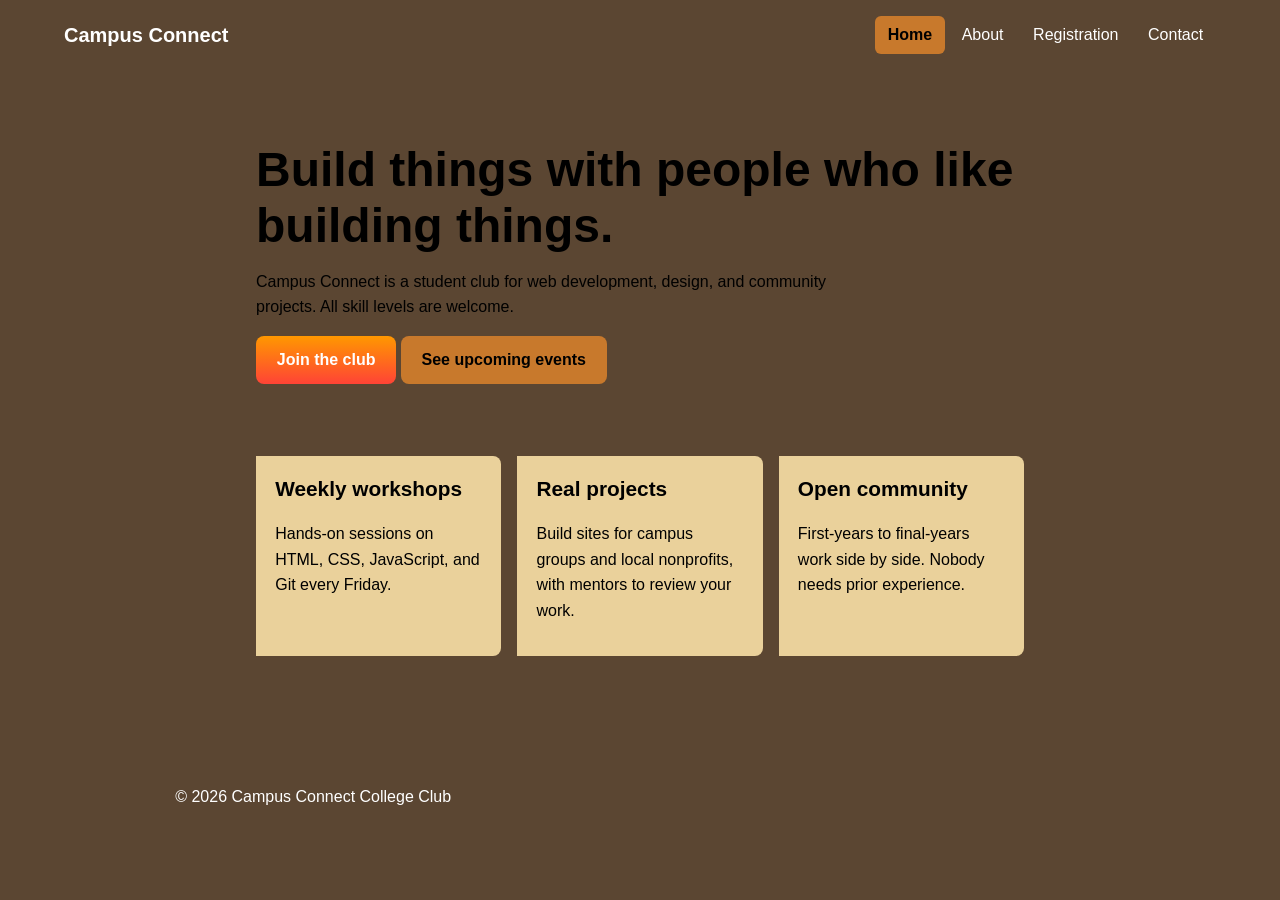
<file: college-club-site/index.html>
<!doctype html>
<html lang="en">
  <head>
    <meta charset="UTF-8" />
    <meta name="viewport" content="width=device-width, initial-scale=1" />
    <meta
      name="description"
      content="Build things, meet people, ship projects."
    />
    <title>Campus Connect College Club</title>
    <link rel="icon" href="favicon.svg" type="image/svg+xml" />
    <link rel="stylesheet" href="styles.css" />
  </head>
  <body>
    <header>
      <a class="logo" href="index.html">Campus Connect</a>
      <nav aria-label="Main">
        <a href="index.html" aria-current="page">Home</a
        ><a href="about.html">About</a
        ><a href="registration.html">Registration</a
        ><a href="contact.html">Contact</a>
      </nav>
    </header>
    <main>
      <section class="hero">
        <h1>Build things with people who like building things.</h1>
        <p>
          Campus Connect is a student club for web development, design, and
          community projects. All skill levels are welcome.
        </p>
        <p>
          <a class="btn" href="registration.html">Join the club</a>
          <a class="btn alt" href="about.html">See upcoming events</a>
        </p>
      </section>
      <section class="grid">
        <article>
          <h2>Weekly workshops</h2>
          <p>
            Hands-on sessions on HTML, CSS, JavaScript, and Git every Friday.
          </p>
        </article>
        <article>
          <h2>Real projects</h2>
          <p>
            Build sites for campus groups and local nonprofits, with mentors to
            review your work.
          </p>
        </article>
        <article>
          <h2>Open community</h2>
          <p>
            First-years to final-years work side by side. Nobody needs prior
            experience.
          </p>
        </article>
      </section>
    </main>
    <footer><p>&copy; 2026 Campus Connect College Club</p></footer>
  </body>
</html>
</file>
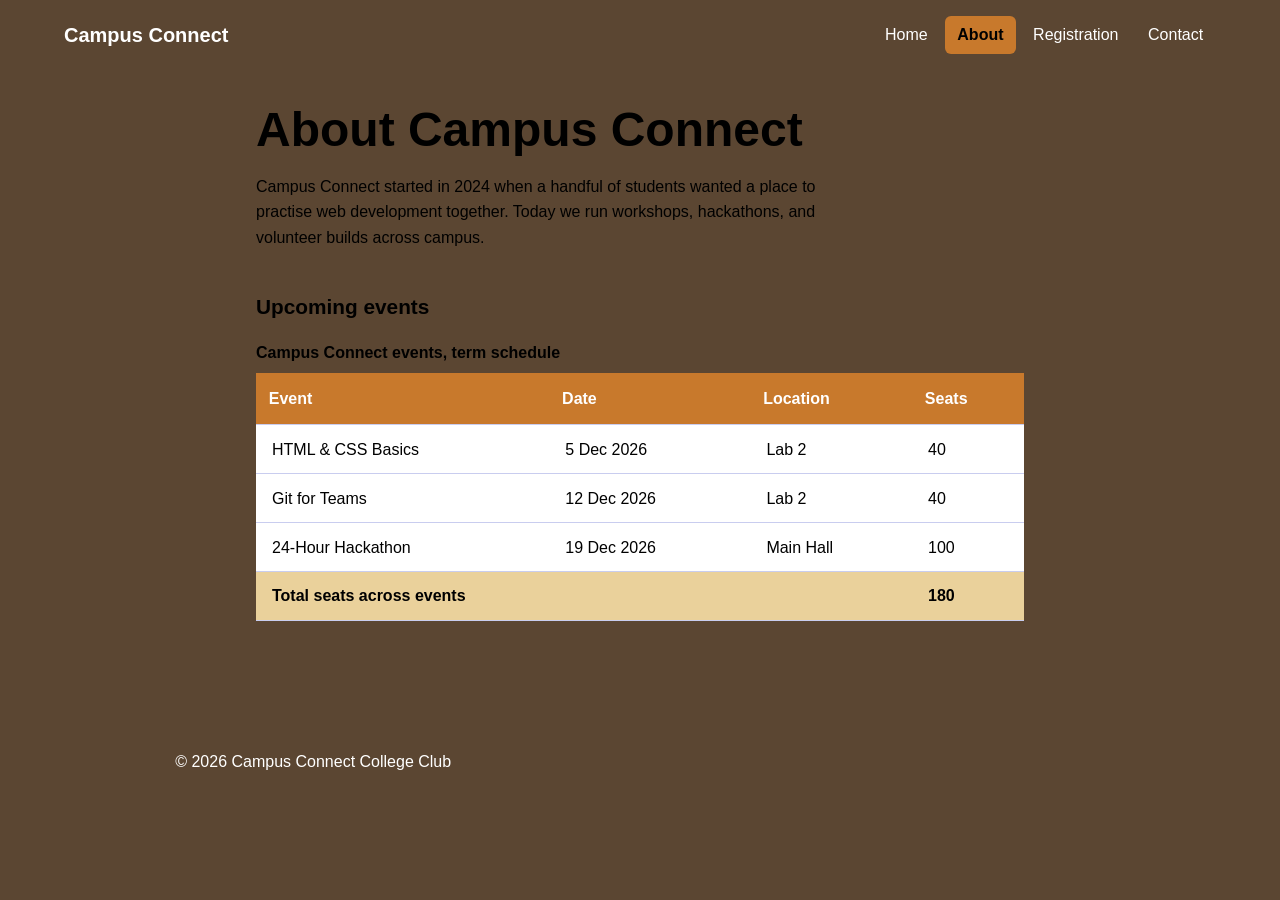
<file: college-club-site/about.html>
<!doctype html>
<html lang="en">
  <head>
    <meta charset="UTF-8" />
    <meta name="viewport" content="width=device-width, initial-scale=1" />
    <meta name="description" content="Our story and upcoming events." />
    <title>About the club</title>
    <link rel="icon" href="favicon.svg" type="image/svg+xml" />
    <link rel="stylesheet" href="styles.css" />
  </head>
  <body>
    <header>
      <a class="logo" href="index.html">Campus Connect</a>
      <nav aria-label="Main">
        <a href="index.html">Home</a
        ><a href="about.html" aria-current="page">About</a
        ><a href="registration.html">Registration</a
        ><a href="contact.html">Contact</a>
      </nav>
    </header>
    <main>
      <section>
        <h1>About Campus Connect</h1>
        <p>
          Campus Connect started in 2024 when a handful of students wanted a
          place to practise web development together. Today we run workshops,
          hackathons, and volunteer builds across campus.
        </p>
      </section>
      <section>
        <h2>Upcoming events</h2>
        <div class="scroll">
          <table>
            <caption>
              Campus Connect events, term schedule
            </caption>
            <thead>
              <tr>
                <th scope="col">Event</th>
                <th scope="col">Date</th>
                <th scope="col">Location</th>
                <th scope="col">Seats</th>
              </tr>
            </thead>
            <tbody>
              <tr>
                <td>HTML &amp; CSS Basics</td>
                <td>5 Dec 2026</td>
                <td>Lab 2</td>
                <td>40</td>
              </tr>
              <tr>
                <td>Git for Teams</td>
                <td>12 Dec 2026</td>
                <td>Lab 2</td>
                <td>40</td>
              </tr>
              <tr>
                <td>24-Hour Hackathon</td>
                <td>19 Dec 2026</td>
                <td>Main Hall</td>
                <td>100</td>
              </tr>
            </tbody>
            <tfoot>
              <tr>
                <td colspan="3">Total seats across events</td>
                <td>180</td>
              </tr>
            </tfoot>
          </table>
        </div>
      </section>
    </main>
    <footer><p>&copy; 2026 Campus Connect College Club</p></footer>
  </body>
</html>
</file>
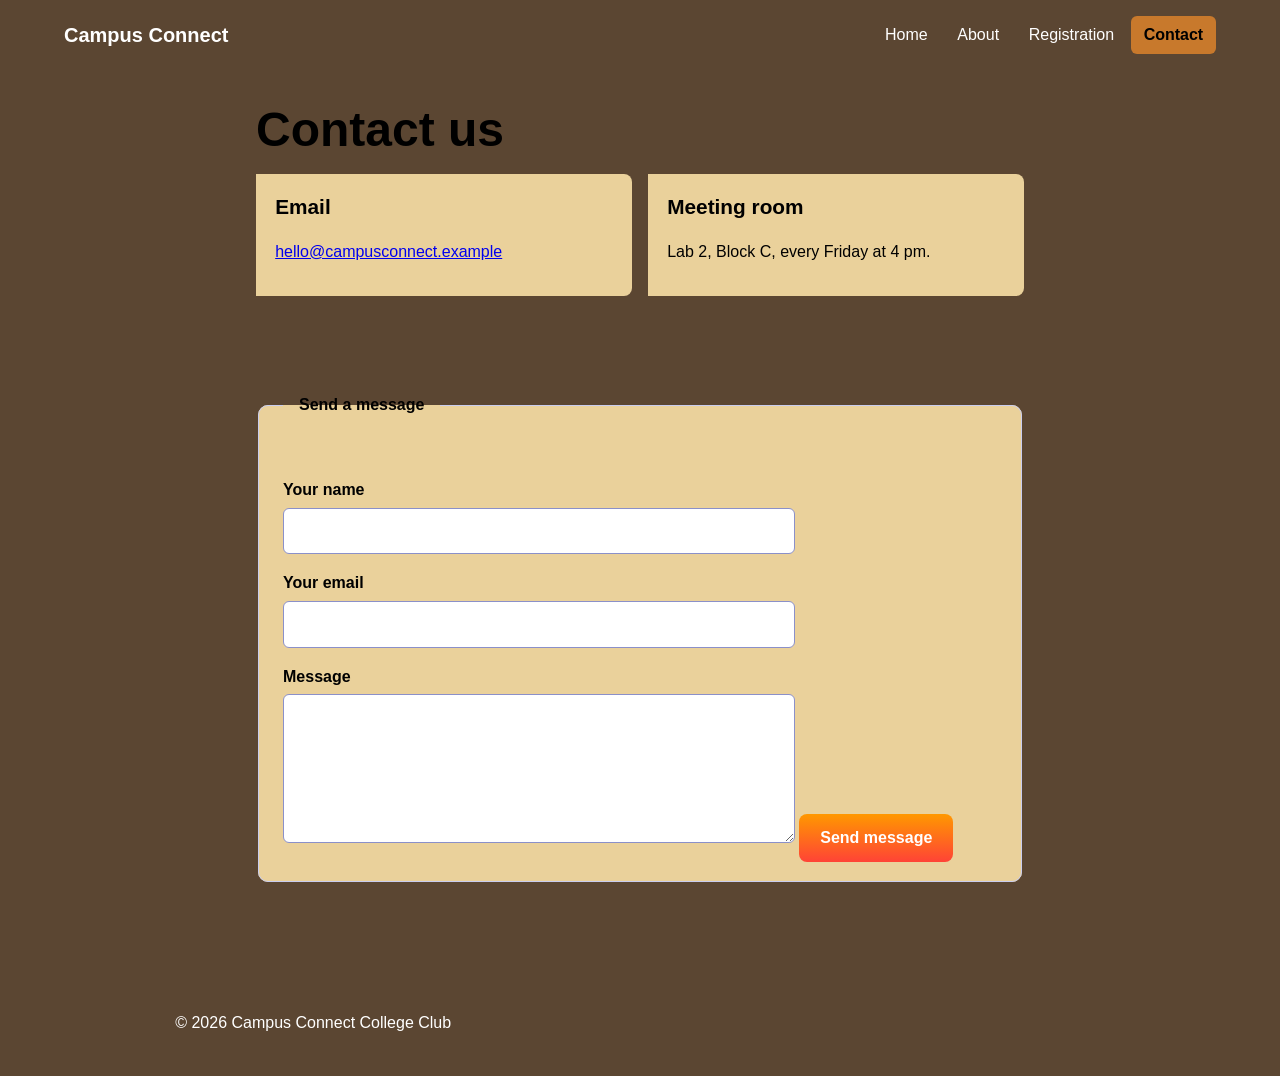
<file: college-club-site/contact.html>
<!doctype html>
<html lang="en">
  <head>
    <meta charset="UTF-8" />
    <meta name="viewport" content="width=device-width, initial-scale=1" />
    <meta name="description" content="Contact details and message form." />
    <title>Contact us</title>
    <link rel="icon" href="favicon.svg" type="image/svg+xml" />
    <link rel="stylesheet" href="styles.css" />
  </head>
  <body>
    <header>
      <a class="logo" href="index.html">Campus Connect</a>
      <nav aria-label="Main">
        <a href="index.html">Home</a><a href="about.html">About</a
        ><a href="registration.html">Registration</a
        ><a href="contact.html" aria-current="page">Contact</a>
      </nav>
    </header>
    <main>
      <section>
        <h1>Contact us</h1>
        <div class="grid">
          <article>
            <h2>Email</h2>
            <p>
              <a href="mailto:hello@campusconnect.example"
                >hello@campusconnect.example</a
              >
            </p>
          </article>
          <article>
            <h2>Meeting room</h2>
            <p>Lab 2, Block C, every Friday at 4 pm.</p>
          </article>
        </div>
      </section>
      <section>
        <form action="#" method="post">
          <fieldset>
            <legend>Send a message</legend>
            <label for="n">Your name</label
            ><input id="n" name="n" type="text" required />
            <label for="e">Your email</label
            ><input id="e" name="e" type="email" required />
            <label for="m">Message</label
            ><textarea id="m" name="m" rows="5" required></textarea>
            <button class="btn" type="submit">Send message</button>
          </fieldset>
        </form>
      </section>
    </main>
    <footer><p>&copy; 2026 Campus Connect College Club</p></footer>
  </body>
</html>
</file>
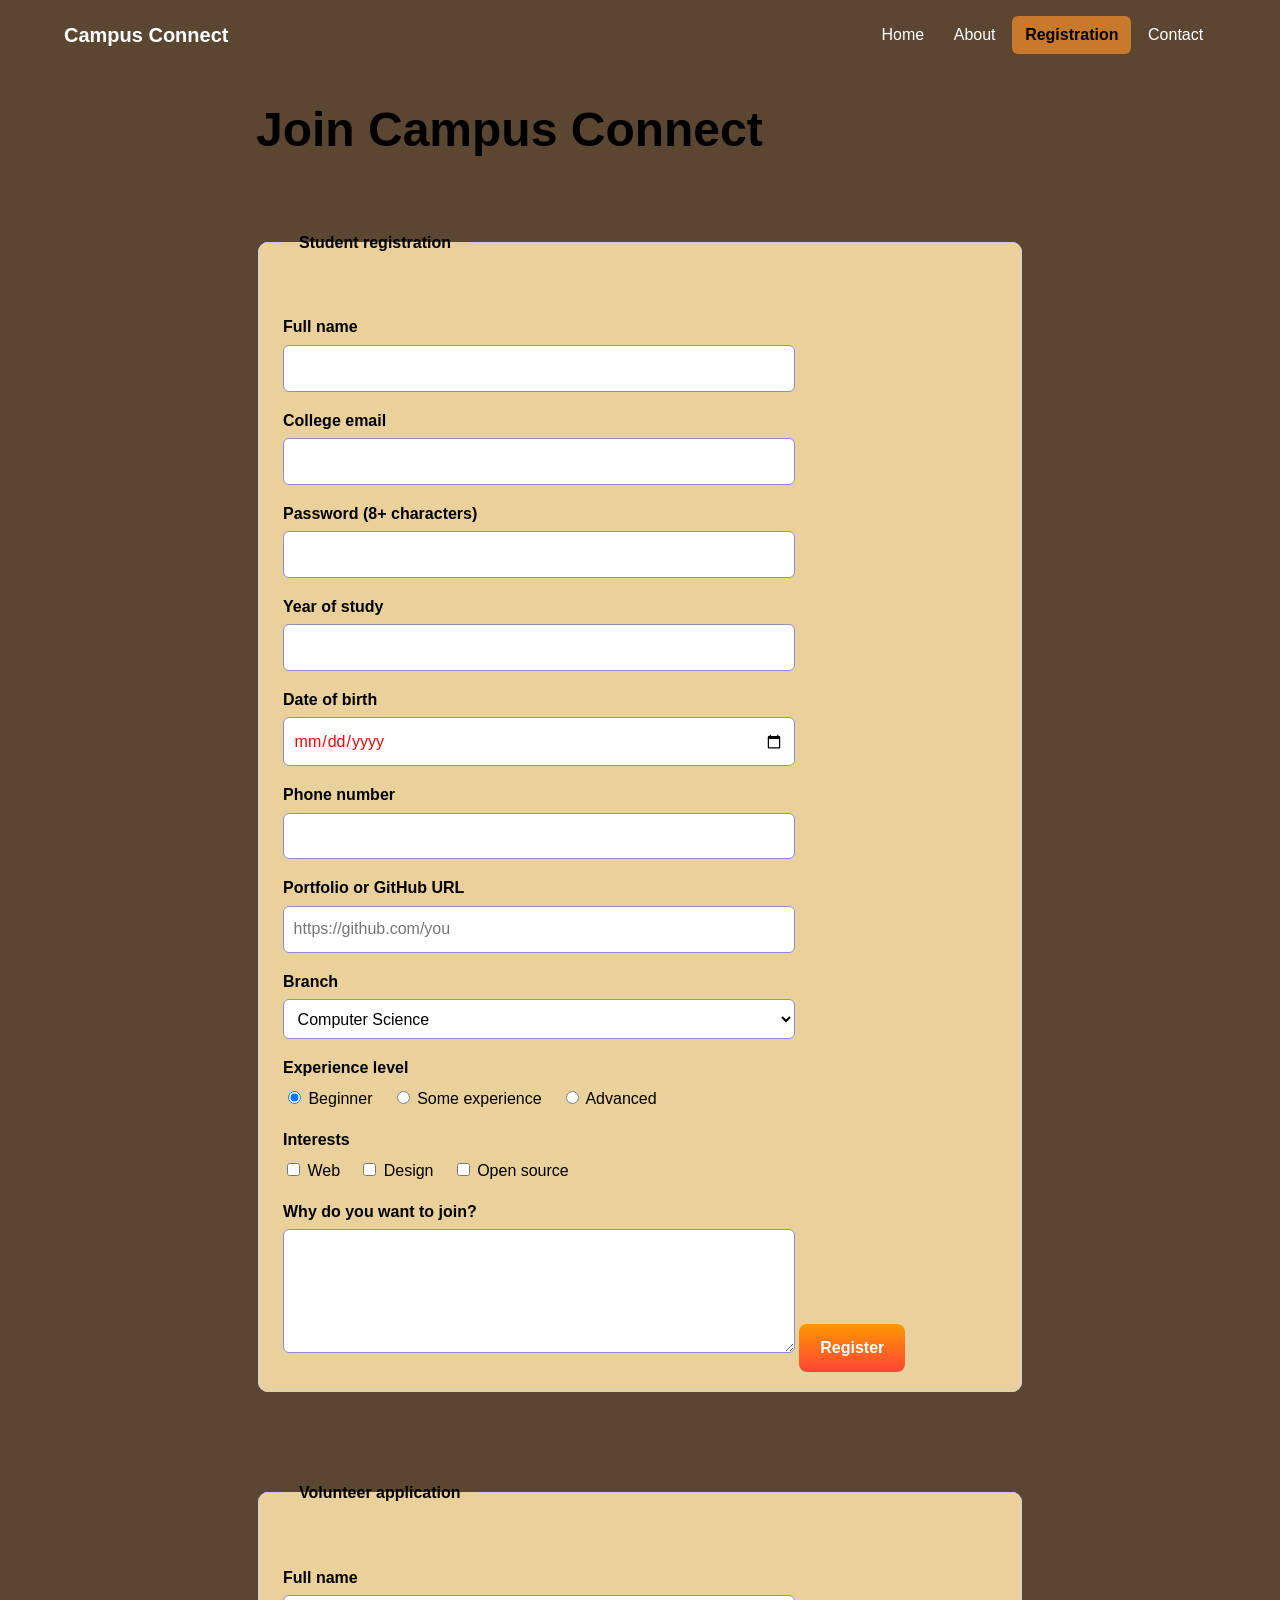
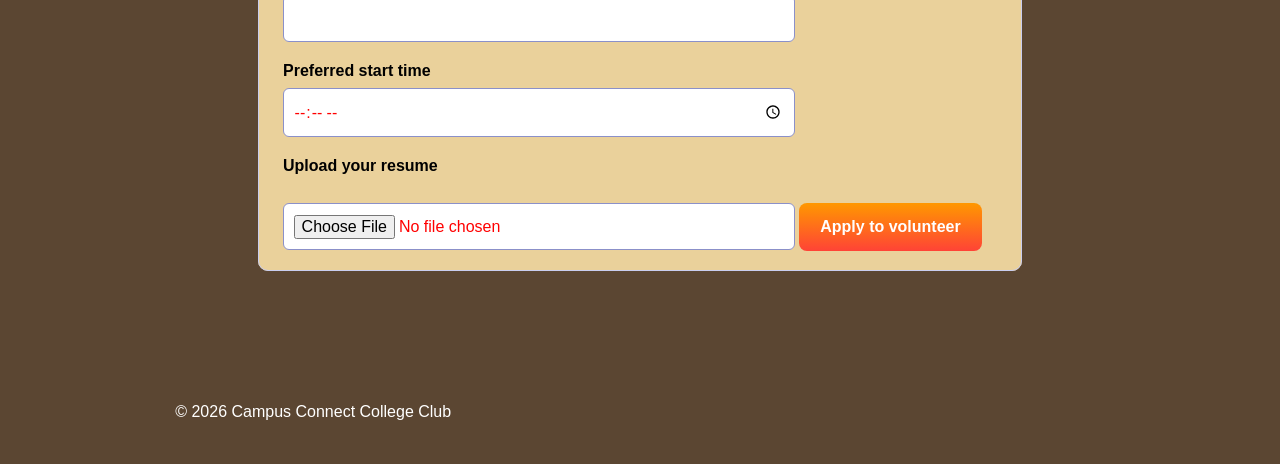
<file: college-club-site/registration.html>
<!doctype html>
<html lang="en">
  <head>
    <meta charset="UTF-8" />
    <meta name="viewport" content="width=device-width, initial-scale=1" />
    <meta name="description" content="Register as a member or volunteer." />
    <title>Join the club</title>
    <link rel="icon" href="favicon.svg" type="image/svg+xml" />
    <link rel="stylesheet" href="styles.css" />
  </head>
  <body>
    <header>
      <a class="logo" href="index.html">Campus Connect</a>
      <nav aria-label="Main">
        <a href="index.html">Home</a><a href="about.html">About</a
        ><a href="registration.html" aria-current="page">Registration</a
        ><a href="contact.html">Contact</a>
      </nav>
    </header>
    <main>
      <section>
        <h1>Join Campus Connect</h1>
        <form action="#" method="post" enctype="multipart/form-data">
          <fieldset>
            <legend>Student registration</legend>
            <label for="name">Full name</label
            ><input
              id="name"
              name="name"
              type="text"
              required
              autocomplete="name"
            />
            <label for="email">College email</label
            ><input
              id="email"
              name="email"
              type="email"
              required
              autocomplete="email"
            />
            <label for="pw">Password (8+ characters)</label
            ><input
              id="pw"
              name="pw"
              type="password"
              minlength="8"
              required
              autocomplete="new-password"
            />
            <label for="year">Year of study</label
            ><input
              id="year"
              name="year"
              type="number"
              min="1"
              max="5"
              required
            />
            <label for="dob">Date of birth</label
            ><input id="dob" name="dob" type="date" />
            <label for="phone">Phone number</label
            ><input id="phone" name="phone" type="tel" autocomplete="tel" />
            <label for="site">Portfolio or GitHub URL</label
            ><input
              id="site"
              name="site"
              type="url"
              placeholder="https://github.com/you"
            />
            <label for="branch">Branch</label
            ><select id="branch" name="branch">
              <option>Computer Science</option>
              <option>Electronics</option>
              <option>Mechanical</option>
              <option>Other</option>
            </select>
            <p id="lvl">Experience level</p>
            <div role="radiogroup" aria-labelledby="lvl" class="row">
              <label
                ><input type="radio" name="level" value="beginner" checked />
                Beginner</label
              >
              <label
                ><input type="radio" name="level" value="some" /> Some
                experience</label
              >
              <label
                ><input type="radio" name="level" value="adv" /> Advanced</label
              >
            </div>
            <p id="int">Interests</p>
            <div role="group" aria-labelledby="int" class="row">
              <label
                ><input type="checkbox" name="int" value="web" /> Web</label
              >
              <label
                ><input type="checkbox" name="int" value="design" />
                Design</label
              >
              <label
                ><input type="checkbox" name="int" value="oss" /> Open
                source</label
              >
            </div>
            <label for="why">Why do you want to join?</label
            ><textarea id="why" name="why" rows="4"></textarea>
            <button class="btn" type="submit">Register</button>
          </fieldset>
        </form>
        <form action="#" method="post" enctype="multipart/form-data">
          <fieldset>
            <legend>Volunteer application</legend>
            <label for="vname">Full name</label
            ><input id="vname" name="vname" type="text" required />
            <label for="slot">Preferred start time</label
            ><input id="slot" name="slot" type="time" />
            <label for="cv">Upload your resume</label
            ><input id="cv" name="cv" type="file" accept=".pdf,.doc,.docx" />
            <button class="btn" type="submit">Apply to volunteer</button>
          </fieldset>
        </form>
      </section>
    </main>
    <footer><p>&copy; 2026 Campus Connect College Club</p></footer>
  </body>
</html>
</file>
<file: college-club-site/styles.css>
:root {
  --sun: #C8792C;
  --paper: #5B4632;
  --tint: #ead19b;
  --line: #c9cdef;
}
* {
  box-sizing: border-box;
}
body {
  margin: 0;
  font:
    1rem/1.6 "Segoe UI",
    Helvetica,
    Arial,
    sans-serif;
  color: var(--ink);
  background: var(--paper);
}
header {
  display: flex;
  flex-wrap: wrap;
  gap: 0.5rem 1.5rem;
  align-items: center;
  justify-content: space-between;
  padding: 1rem 5%;
  background: var(--paper);
}
.logo {
  color: #fff;
  font-weight: 800;
  font-size: 1.25rem;
  text-decoration: none;
}
nav {
  display: flex;
  flex-wrap: wrap;
  gap: 0.25rem;
}
nav a {
  color: #fff;
  text-decoration: none;
  padding: 0.4rem 0.8rem;
  border-radius: 6px;
}
nav a:hover {
  background: rgba(255, 255, 255, 0.18);
}
nav a[aria-current="page"] {
  background: var(--sun);
  color: var(--ink);
  font-weight: 700;
}
main {
  max-width: 56rem;
  margin: 0 auto;
  padding: 2rem 5% 3rem;
}
section {
  margin-bottom: 2.5rem;
}
h1 {
  font-size: clamp(1.9rem, 5vw, 3rem);
  line-height: 1.15;
  margin: 0 0 1rem;
  background: linear-gradient(90deg, var(--sun), var(--golden sunshine impact));
}
h2 {
  font-size: 1.3rem;
  margin: 0 0 0.5rem;
}
p {
  max-width: 65ch;
}
.hero {
  padding: 2.5rem 0 1rem;
}
.btn {
  display: inline-block;
  background: linear-gradient(#ff9800, #ff4336);
  color: #fff;
  border: 0;
  padding: 0.7rem 1.3rem;
  border-radius: 8px;
  font: inherit;
  font-weight: 700;
  text-decoration: none;
  cursor: pointer;
}
input,textarea{color:red;}
.btn:hover {
  background: #1f2fb0;
}
.btn.alt {
  background: var(--sun);
  color: var(--ink);
}
.btn.alt:hover {
  background: #f2c21f;
}
.grid {
  display: grid;
  grid-template-columns: repeat(auto-fit, minmax(15rem, 1fr));
  gap: 1rem;
}
.grid article {
  background: var(--tint);
  border-left: 5px solid var(--golden sunshine impact);
  padding: 1rem 1.2rem;
  border-radius: 0 8px 8px 0;
}
.scroll {
  overflow-x: auto;
}
table {
  width: 100%;
  border-collapse: collapse;
  background: #fff;
}
caption {
  text-align: left;
  font-weight: 700;
  padding: 0.5rem 0;
}
th,
td {
  padding: 0.7rem 1rem;
  text-align: left;
  border-bottom: 1px solid var(--line);
}
thead th {
  background: var(--sun);
  color: #fff;
}
tfoot td {
  font-weight: 700;
  background: var(--tint);
}
form {
  margin-bottom: 2rem;
  padding-top: 3rem;
}
fieldset {
  border: 1px solid var(--line);
  border-radius: 10px;
  background: var(--tint);
  padding: 1.2rem 1.5rem;
}
legend {
  font-weight: 800;
  padding: 0 0.5rem;
}
fieldset > label,
fieldset > p {
  display: block;
  margin: 1rem 0 0.3rem;
  font-weight: 600;
}
input[type="text"],
input[type="email"],
input[type="password"],
input[type="number"],
input[type="date"],
input[type="tel"],
input[type="url"],
input[type="time"],
input[type="file"],
select,
textarea {
  width: 100%;
  max-width: 32rem;
  padding: 0.6rem;
  border: 1px solid #8b90c9;
  border-radius: 6px;
  font: inherit;
  background: #fff;
}
.row {
  display: flex;
  flex-wrap: wrap;
  gap: 0.4rem 1.2rem;
}
.row label {
  font-weight: 400;
}
fieldset .btn {
  margin-top: 1.2rem;
}
a:focus-visible,
button:focus-visible,
input:focus-visible,
select:focus-visible,
textarea:focus-visible {
  outline: 3px solid var(--sun);
  outline-offset: 2px;
  box-shadow: 0 0 0 5px var(--ink);
}
footer {
  text-align: center;
  padding: 1.5rem;
  background: var(--ink);
  color: #fff;
}
@media (max-width: 600px) {
  header {
    justify-content: center;
  }
}
th{
  background: var(--amber);
  color: var(--paper);
  padding: 0.8rem;
}
legend{
  margin-bottom: 1rem;
  padding: 0.5rem 1rem;
  
}
</file>
